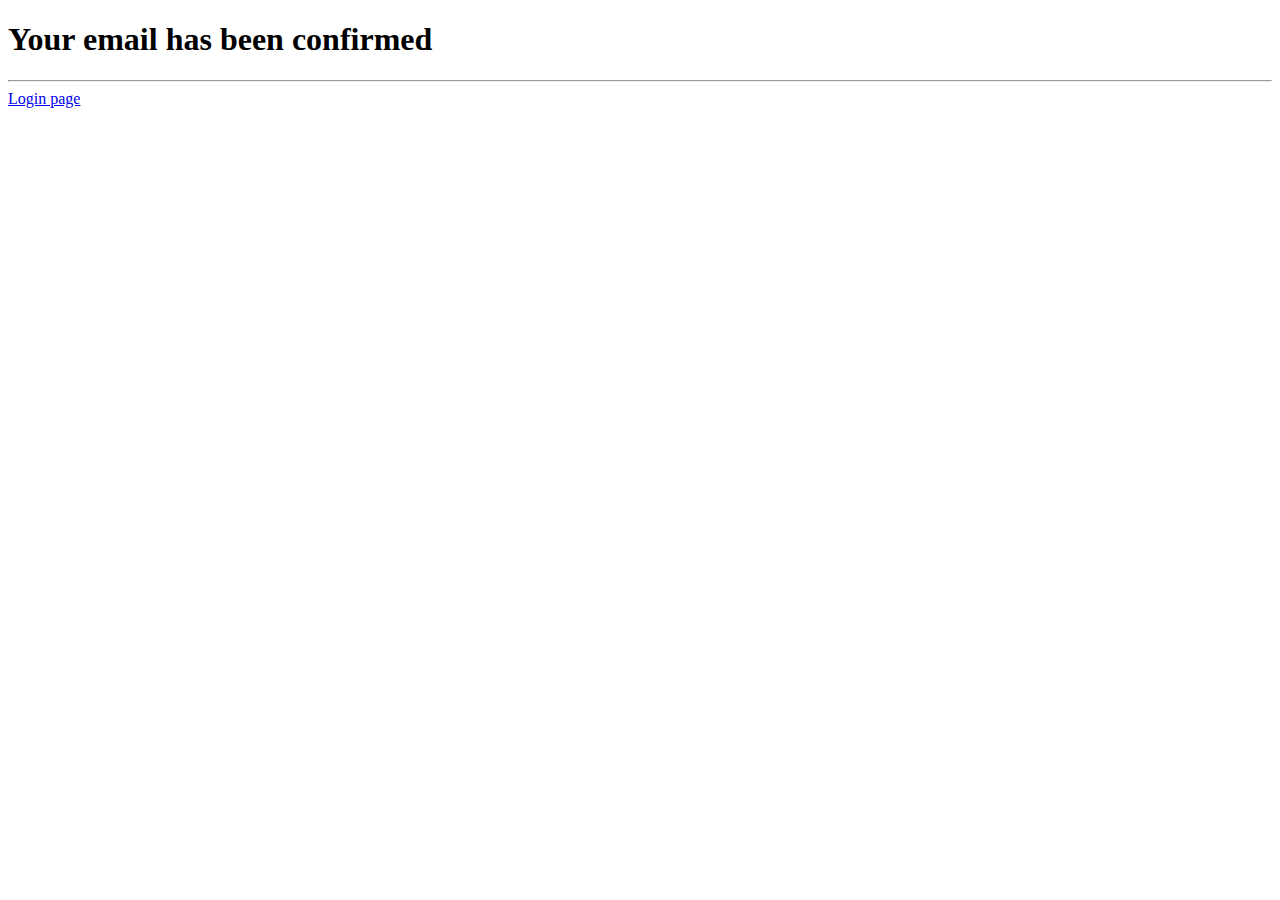
<file: src/WorkingTimer/Client/wwwroot/ConfirmEmail.html>
﻿<!DOCTYPE html>
<html>
<head>
    <meta charset="utf-8" />
    <title>Confirm Email</title>
</head>
<body>
    <h1>Your email has been confirmed</h1>
    <hr />
    <a href="/authentication/login">Login page</a>
</body>
</html>
</file>
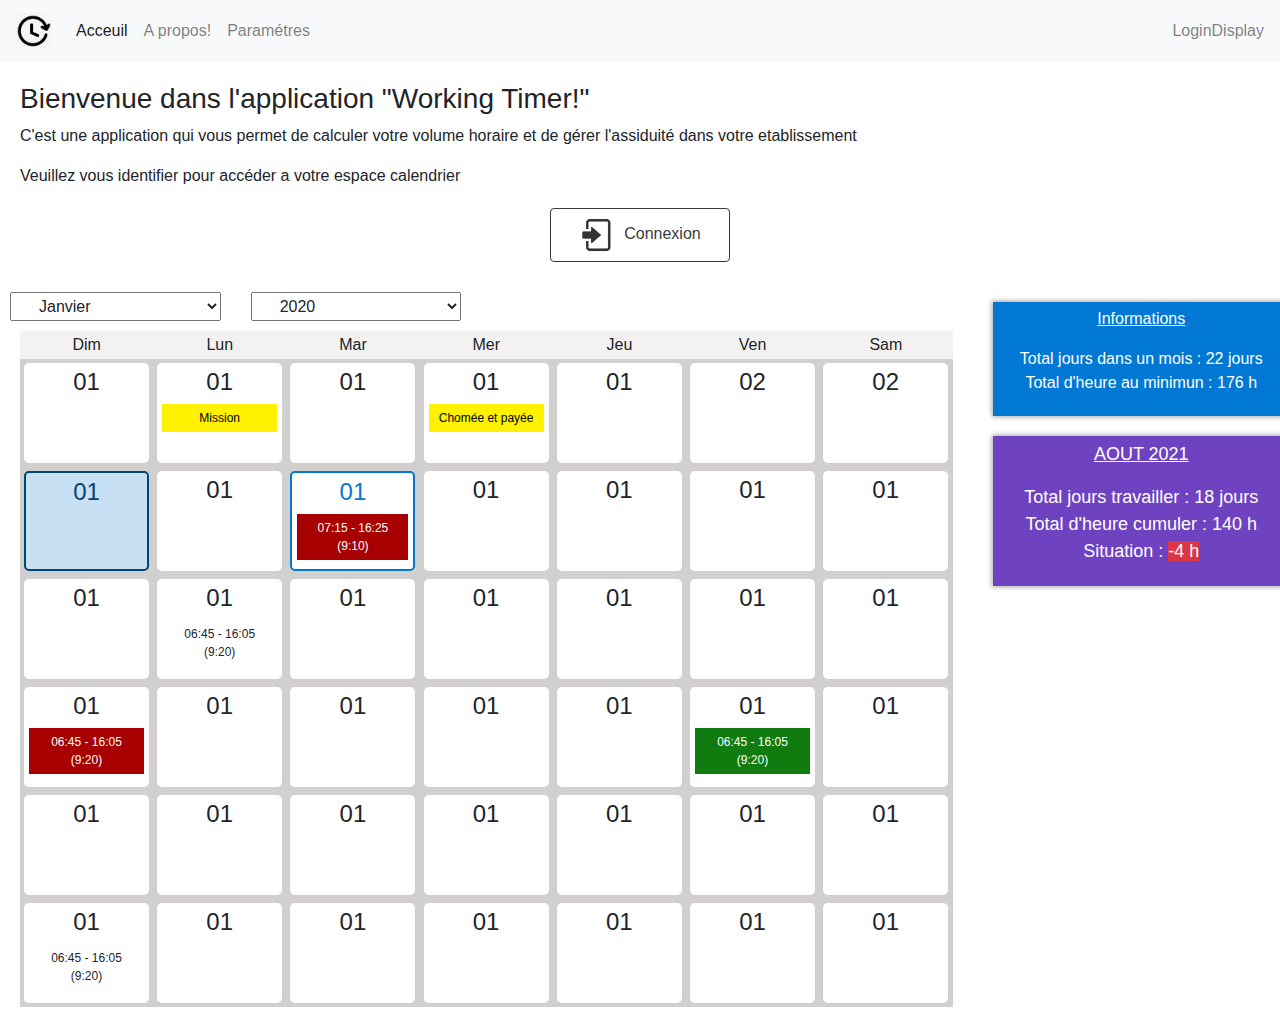
<file: src/WorkingTimer/Client/wwwroot/Design.html>
﻿<!DOCTYPE html>
<html>
<head>
    <meta charset="utf-8" />
    <title>Design</title>
    <link href="css/bootstrap/bootstrap.min.css" rel="stylesheet" />
    <link href="css/app.css" rel="stylesheet" />
    <link href="css/main.css" rel="stylesheet" />
</head>
<body>
    <!--Navbar-->
    <nav class="navbar navbar-expand-lg navbar-light bg-light">
        <a class="navbar-brand" href="#">
            <img src="images/3.png" width="36" height="36"
                 class="d-inline-block align-top" alt="" loading="lazy">
        </a>
        <button class="navbar-toggler" type="button" data-toggle="collapse" data-target="#navbarText" aria-controls="navbarText" aria-expanded="false" aria-label="Toggle navigation">
            <span class="navbar-toggler-icon"></span>
        </button>
        <div class="collapse navbar-collapse" id="navbarText">
            <ul class="navbar-nav mr-auto">
                <li class="nav-item active">
                    <a class="nav-link" href="#">Acceuil <span class="sr-only">(current)</span></a>
                </li>
                <li class="nav-item">
                    <a class="nav-link" href="#">A propos!</a>
                </li>
                <li class="nav-item">
                    <a class="nav-link" href="#">Paramétres</a>
                </li>
            </ul>
            <span class="navbar-text">
                LoginDisplay
            </span>
        </div>
    </nav>

    <!--HeaderPage-->
    <header>
        <h3>Bienvenue dans l'application "Working Timer!"</h3>
        <p>C'est une application qui vous permet de calculer votre volume horaire et de gérer l'assiduité dans votre etablissement </p>

        <!--NotAuthenticated Users-->
        <p>Veuillez vous identifier pour accéder a votre espace calendrier</p>

        <a href="#" class="login-button shadow-effect">
            <img src="images/login.png" />&nbsp;&nbsp;Connexion
        </a>
    </header>

    <div class="row">
        <!--Calender-->
        <div class="col-sm-12 col-md-12 col-lg-9">
            <div class="calender">
                <div class="row">
                    <div class="col-sm-12 col-md-6 col-lg-3">
                        <select class="dropdown-item-text" style="width:100%">
                            <option value="">Janvier</option>
                            <option value="">Février</option>
                            <option value="">Mars</option>
                            <option value="">Avril</option>
                            <option value="">Mai</option>
                            <option value="">Juin</option>
                            <option value="">Juillet</option>
                            <option value="">Aout</option>
                            <option value="">Septembre</option>
                            <option value="">Octobre</option>
                            <option value="">Novembre</option>
                            <option value="">Décembre</option>
                        </select>
                    </div>
                    <div class="col-sm-12 col-md-6 col-lg-3" >
                        <select class="dropdown-item-text" style="width:100%">
                            <option value="">2020</option>
                            <option value="">2021</option>
                        </select>
                    </div>

                </div>
                <table class="calender-table">
                    <thead>
                        <tr>
                            <td>Dim</td>
                            <td>Lun</td>
                            <td>Mar</td>
                            <td>Mer</td>
                            <td>Jeu</td>
                            <td>Ven</td>
                            <td>Sam</td>
                        </tr>
                    </thead>
                    <tbody>
                        <tr>
                            <td>
                                <div class="day shadow-effect">
                                    <h4>01</h4>
                                </div>
                            </td>
                            <td>
                                <div class="day shadow-effect">
                                    <h4>01</h4>
                                    <div class="day-event c-yellow">
                                        Mission
                                    </div>
                                </div>
                            </td>
                            <td>
                                <div class="day shadow-effect">
                                    <h4>01</h4>
                                </div>
                            </td>
                            <td>
                                <div class="day shadow-effect">
                                    <h4>01</h4>
                                    <div class="day-event c-yellow">
                                        Chomée et payée
                                    </div>
                                </div>
                            </td>
                            <td>
                                <div class="day shadow-effect">
                                    <h4>01</h4>
                                </div>
                            </td>
                            <td>
                                <div class="day shadow-effect">
                                    <h4>02</h4>
                                </div>
                            </td>
                            <td>
                                <div class="day shadow-effect">
                                    <h4>02</h4>
                                </div>
                            </td>
                        </tr>
                        <tr>
                            <td>
                                <div class="day shadow-effect selected-day">
                                    <h4>01</h4>
                                </div>
                            </td>
                            <td>
                                <div class="day shadow-effect">
                                    <h4>01</h4>
                                </div>
                            </td>
                            <td>
                                <div class="day shadow-effect current-day">
                                    <h4>01</h4>
                                    <div class="day-event c-red">
                                        07:15 - 16:25 (9:10)
                                    </div>
                                </div>
                            </td>
                            <td>
                                <div class="day shadow-effect">
                                    <h4>01</h4>
                                </div>
                            </td>
                            <td>
                                <div class="day shadow-effect">
                                    <h4>01</h4>
                                </div>
                            </td>
                            <td>
                                <div class="day shadow-effect">
                                    <h4>01</h4>
                                </div>
                            </td>
                            <td>
                                <div class="day shadow-effect">
                                    <h4>01</h4>
                                </div>
                            </td>
                        </tr>
                        <tr>
                            <td>
                                <div class="day shadow-effect">
                                    <h4>01</h4>
                                </div>
                            </td>
                            <td>
                                <div class="day shadow-effect">
                                    <h4>01</h4>
                                    <div class="day-event">
                                        06:45 - 16:05 (9:20)
                                    </div>
                                </div>
                            </td>
                            <td>
                                <div class="day shadow-effect">
                                    <h4>01</h4>
                                </div>
                            </td>
                            <td>
                                <div class="day shadow-effect">
                                    <h4>01</h4>
                                </div>
                            </td>
                            <td>
                                <div class="day shadow-effect">
                                    <h4>01</h4>
                                </div>
                            </td>
                            <td>
                                <div class="day shadow-effect">
                                    <h4>01</h4>
                                </div>
                            </td>
                            <td>
                                <div class="day shadow-effect">
                                    <h4>01</h4>
                                </div>
                            </td>
                        </tr>
                        <tr>
                            <td>
                                <div class="day shadow-effect">
                                    <h4>01</h4>
                                    <div class="day-event c-red">
                                        06:45 - 16:05 (9:20)
                                    </div>
                                </div>
                            </td>
                            <td>
                                <div class="day shadow-effect">
                                    <h4>01</h4>
                                </div>
                            </td>
                            <td>
                                <div class="day shadow-effect">
                                    <h4>01</h4>
                                </div>
                            </td>
                            <td>
                                <div class="day shadow-effect">
                                    <h4>01</h4>
                                </div>
                            </td>
                            <td>
                                <div class="day shadow-effect">
                                    <h4>01</h4>
                                </div>
                            </td>
                            <td>
                                <div class="day shadow-effect">
                                    <h4>01</h4>
                                    <div class="day-event c-green">
                                        06:45 - 16:05 (9:20)
                                    </div>
                                </div>
                            </td>
                            <td>
                                <div class="day shadow-effect">
                                    <h4>01</h4>
                                </div>
                            </td>
                        </tr>
                        <tr>
                            <td>
                                <div class="day shadow-effect">
                                    <h4>01</h4>
                                </div>
                            </td>
                            <td>
                                <div class="day shadow-effect">
                                    <h4>01</h4>
                                </div>
                            </td>
                            <td>
                                <div class="day shadow-effect">
                                    <h4>01</h4>
                                </div>
                            </td>
                            <td>
                                <div class="day shadow-effect">
                                    <h4>01</h4>
                                </div>
                            </td>
                            <td>
                                <div class="day shadow-effect">
                                    <h4>01</h4>
                                </div>
                            </td>
                            <td>
                                <div class="day shadow-effect">
                                    <h4>01</h4>
                                </div>
                            </td>
                            <td>
                                <div class="day shadow-effect">
                                    <h4>01</h4>
                                </div>
                            </td>
                        </tr>
                        <tr>
                            <td>
                                <div class="day shadow-effect">
                                    <h4>01</h4>
                                    <div class="day-event">
                                        06:45 - 16:05 (9:20)
                                    </div>
                                </div>
                            </td>
                            <td>
                                <div class="day shadow-effect">
                                    <h4>01</h4>
                                </div>
                            </td>
                            <td>
                                <div class="day shadow-effect">
                                    <h4>01</h4>
                                </div>
                            </td>
                            <td>
                                <div class="day shadow-effect">
                                    <h4>01</h4>
                                </div>
                            </td>
                            <td>
                                <div class="day shadow-effect">
                                    <h4>01</h4>
                                </div>
                            </td>
                            <td>
                                <div class="day shadow-effect">
                                    <h4>01</h4>
                                </div>
                            </td>
                            <td>
                                <div class="day shadow-effect">
                                    <h4>01</h4>
                                </div>
                            </td>
                        </tr>
                    </tbody>
                </table>
            </div>
        </div>
        <!--Informations-->
        <div class="col-sm-12 col-md-12 col-lg-3">
            <div class="information-globale">
                <span style="text-decoration:underline; font-weight:bolder">Informations</span>
                <p class="mt-3">
                    Total jours dans un mois : <b>22</b> jours
                    <br />
                    Total d'heure au minimun : <b>176</b> h
                </p>
            </div>
            <div class="information-mensuel">
                <span style="text-decoration:underline; font-weight:bolder">AOUT 2021</span>
                <p class="mt-3">
                    Total jours travailler : <b>18</b> jours
                    <br />
                    Total d'heure cumuler : <b>140</b> h
                    <br />
                    Situation : <b class="bg-danger">-4 h</b>
                </p>
            </div>
        </div>
    </div>
</body>
</html>
</file>
<file: src/WorkingTimer/Client/wwwroot/css/main.css>
﻿app {
    width: 99%;
}

header{
    padding: 20px;
}

.login-button {
    display: block;
    margin: auto;
    margin-top: 20px;
    width: 180px;
    border-radius: 4px;
    padding: 8px 10px;
    border: 1px solid #3b3a39;
    color: #3b3a39;
    background-color: white;
    text-align:center;
}

.login-button:hover {
    text-decoration:none;
    color: #3b3a39;
}

.login-button img {
    width: 36px;
}


.shadow-effect:hover {
    -webkit-box-shadow: 0px 4px 15px -6px rgba(0,0,0,0.75);
    -moz-box-shadow: 0px 4px 15px -6px rgba(0,0,0,0.75);
    box-shadow: 0px 4px 15px -6px rgba(0,0,0,0.75);
    
}

/* Calender Style */
.calender {
    padding:10px;
}

.calender-table {
    margin: 10px;
    width: 100%;
    background-color: #d2d0ce; /*#f3f2f1;*/
    text-align: center;
}

.calender-table thead {
    background-color: #f3f2f1;
}

.calender-table td{
    padding: 2px;
}

.calender-table .day {
    width: 125px;
    height: 100px;
    min-width: 125px;
    margin: 2px;
    border-radius: 5px;
    background-color: white;
    padding: 5px;
    cursor: pointer;
}

@media (max-width: 900px){
    .calender-table .day {
        width: 100px;
        height: 50px;
        min-width: auto;
        margin: 0px;
    }
    .calender-table .day h4 {
        font-size: 1.0rem;
        margin: 0px;
        padding: 0px;
    }
}

@media (max-width: 550px) {
    .calender-table .day {
        width: 50px;
        height: 50px;
        min-width: auto;
        margin: 0px;
    }

        .calender-table .day h4 {
            font-size: 1.0rem;
            margin: 0px;
            padding: 0px;
        }
}

.current-day {
    border: 2px solid #0078d4;
    color: #0078d4;
}

.selected-day {
    border: 2px solid #004578;
    color: #004578;
    background-color: #c7e0f4 !important;
}

.day .day-event {
    font-size: 12px;
    padding: 5px; 
}


@media (max-width: 900px) {
    .day .day-event {
        font-size: 11px;
        padding: 0px;
    }
}

@media (max-width: 550px) {
    .day .day-event {
        font-size: 10px;
        padding: 0px;
    }
}

/* COLOR */
.c-magenta {
    background-color: #5C005C !important;
    color: white;
}

.c-red {
    color: white;
    background-color: #A80000 !important;
}

.c-green {
    color: white;
    background-color: #107c10 !important;
}

.c-yellow {
    color: black;
    background-color: #fff100 !important;
}


.information-globale {
    min-height: 100px;
    width: 100%;
    margin: 20px 10px 20px 10px;
    padding: 5px 10px;
    text-align: center;
    vertical-align: central;
    justify-content: center;
    justify-items: center;
    display: block;
    border: none;
    background-color: #0078d4;
    font-size: 16px;
    font-weight: 100;
    color: white;
    -webkit-box-shadow: 0px 0px 5px 1px rgba(0,0,0,0.36);
    -moz-box-shadow: 0px 0px 5px 1px rgba(0,0,0,0.36);
    box-shadow: 0px 0px 5px 1px rgba(0,0,0,0.36);
}

.information-mensuel {
    min-height: 150px;
    width: 100%;
    margin: 20px 10px 20px 10px;
    padding: 5px 10px;
    text-align: center;
    vertical-align: central;
    justify-content: center;
    justify-items: center;
    display: block;
    border: none;
    background-color: #6f42c1;
    font-size: 18px;
    font-weight: 100;
    color: white;
    margin-top: 10px;
    -webkit-box-shadow: 0px 0px 5px 1px rgba(0,0,0,0.36);
    -moz-box-shadow: 0px 0px 5px 1px rgba(0,0,0,0.36);
    box-shadow: 0px 0px 5px 1px rgba(0,0,0,0.36);
}

.information-event {
    min-height: 150px;
    width: 100%;
    margin: 20px 10px 20px 10px;
    padding: 5px 10px;
    text-align: center;
    vertical-align: central;
    justify-content: center;
    justify-items: center;
    display: block;
    border: none;
    background-color: #b48efb;
    font-size: 18px;
    font-weight: 100;
    color: white;
    margin-top: 10px;
    -webkit-box-shadow: 0px 0px 5px 1px rgba(0,0,0,0.36);
    -moz-box-shadow: 0px 0px 5px 1px rgba(0,0,0,0.36);
    box-shadow: 0px 0px 5px 1px rgba(0,0,0,0.36);
}

.card-auth {
    text-align: center;
    width: auto;
    padding: 30px;
    margin: 20px;
    justify-content: center;
    justify-items: center;
    border: 1px solid;
    font-variant: small-caps;
    -webkit-box-shadow: 0px 0px 5px 1px rgba(0,0,0,0.36);
    -moz-box-shadow: 0px 0px 5px 1px rgba(0,0,0,0.36);
    box-shadow: 0px 0px 5px 1px rgba(0,0,0,0.36);
}
</file>
<file: src/WorkingTimer/Client/wwwroot/css/app.css>
﻿@import url('open-iconic/font/css/open-iconic-bootstrap.min.css');


.valid.modified:not([type=checkbox]) {
    outline: 1px solid #26b050;
}

.invalid {
    outline: 1px solid red;
}

.validation-message {
    color: red;
}

#blazor-error-ui {
    background: lightyellow;
    bottom: 0;
    box-shadow: 0 -1px 2px rgba(0, 0, 0, 0.2);
    display: none;
    left: 0;
    padding: 0.6rem 1.25rem 0.7rem 1.25rem;
    position: fixed;
    width: 100%;
    z-index: 1000;
}

    #blazor-error-ui .dismiss {
        cursor: pointer;
        position: absolute;
        right: 0.75rem;
        top: 0.5rem;
    }
</file>
